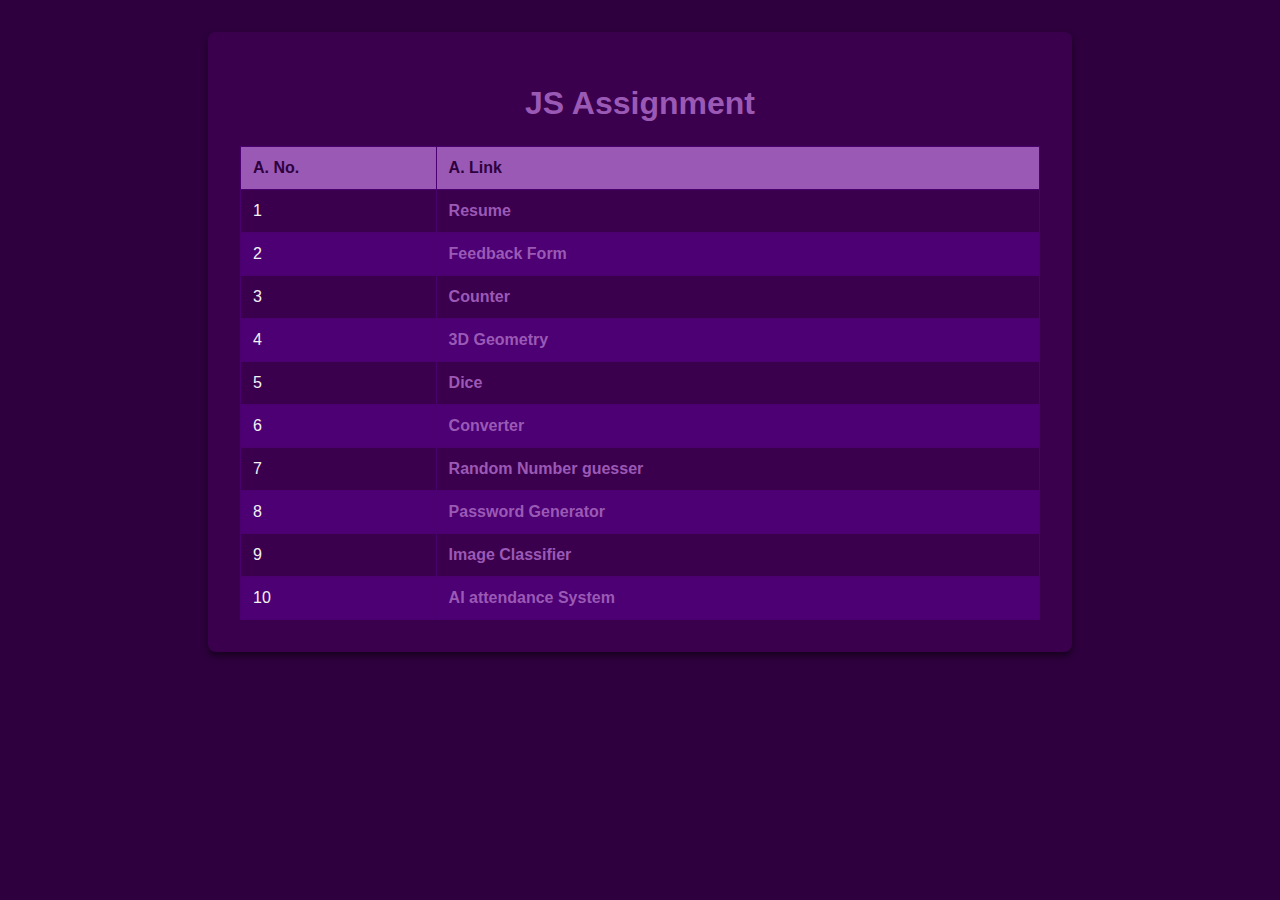
<file: index.html>
<!DOCTYPE html>
<html lang="en">

<head>
    <meta charset="UTF-8">
    <meta name="viewport" content="width=device-width, initial-scale=1.0">
    <title>JS Assignment</title>
    <style>
        body {
            font-family: Arial, sans-serif;
            margin: 0;
            padding: 0;
            background-color: #2e003e;
            /* Dark purple background */
            color: #f3f3f3;
            /* Light gray text */
        }

        .container {
            max-width: 800px;
            margin: 2rem auto;
            padding: 2rem;
            background: #3b004d;
            /* Darker purple container */
            border-radius: 8px;
            box-shadow: 0 4px 6px rgba(0, 0, 0, 0.5);
        }

        h1 {
            text-align: center;
            color: #9b59b6;
            /* Purple header text */
            margin-bottom: 1.5rem;
        }

        table {
            width: 100%;
            border-collapse: collapse;
            margin-top: 1rem;
            text-align: center;
            color: #f3f3f3;
            /* Light gray text for table content */
        }

        thead {
            background-color: #9b59b6;
            /* Purple for header row */
            color: #2e003e;
            /* Dark purple text on header row */
        }

        thead th {
            padding: 0.75rem;
            text-align: left;
            font-weight: bold;
        }

        tbody tr:nth-child(even) {
            background-color: #4c0073;
            /* Slightly lighter purple for even rows */
        }

        tbody tr:nth-child(odd) {
            background-color: #3b004d;
            /* Darker purple for odd rows */
        }

        td,
        th {
            padding: 0.75rem;
            border: 1px solid #4a006e;
            /* Subtle purple border for table cells */
            text-align: left;
        }

        td a {
            text-decoration: none;
            color: #9b59b6;
            /* Purple for links */
            font-weight: bold;
            transition: color 0.3s;
        }

        td a:hover {
            color: #f3f3f3;
            /* Light gray color on hover */
        }
    </style>
</head>

<body>
    <div class="container">
        <h1>JS Assignment</h1>
        <table>
            <thead>
                <tr>
                    <th>A. No.</th>
                    <th>A. Link</th>
                </tr>
            </thead>
            <tbody>
                <tr>
                    <td>1</td>
                    <td><a href="./Task1/index.html" target="_blank">Resume</a></td>
                </tr>
                <tr>
                    <td>2</td>
                    <td><a href="./Task2/index.html" target="_blank">Feedback Form</a></td>
                </tr>
                <tr>
                    <td>3</td>
                    <td><a href="./Task3/index.html" target="_blank">Counter</a></td>
                </tr>
                <tr>
                    <td>4</td>
                    <td><a href="./Task4/index.html" target="_blank">3D Geometry</a></td>
                </tr>
                <tr>
                    <td>5</td>
                    <td><a href="./Task5/index.html" target="_blank">Dice</a></td>
                </tr>
                <tr>
                    <td>6</td>
                    <td><a href="./Task6/index.html" target="_blank">Converter</a></td>
                </tr>
                <tr>
                    <td>7</td>
                    <td><a href="./Task7/index.html" target="_blank">Random Number guesser</a></td>
                </tr>
                <tr>
                    <td>8</td>
                    <td><a href="./Task8/index.html" target="_blank">Password Generator</a></td>
                </tr>
                <tr>
                    <td>9</td>
                    <td><a href="./Task9/index.html" target="_blank">Image Classifier</a></td>
                </tr>
                <tr>
                    <td>10</td>
                    <td><a href="./Task10/index.html" target="_blank">AI attendance System</a></td>
                </tr>


            </tbody>
        </table>
    </div>
</body>

</html>
</file>
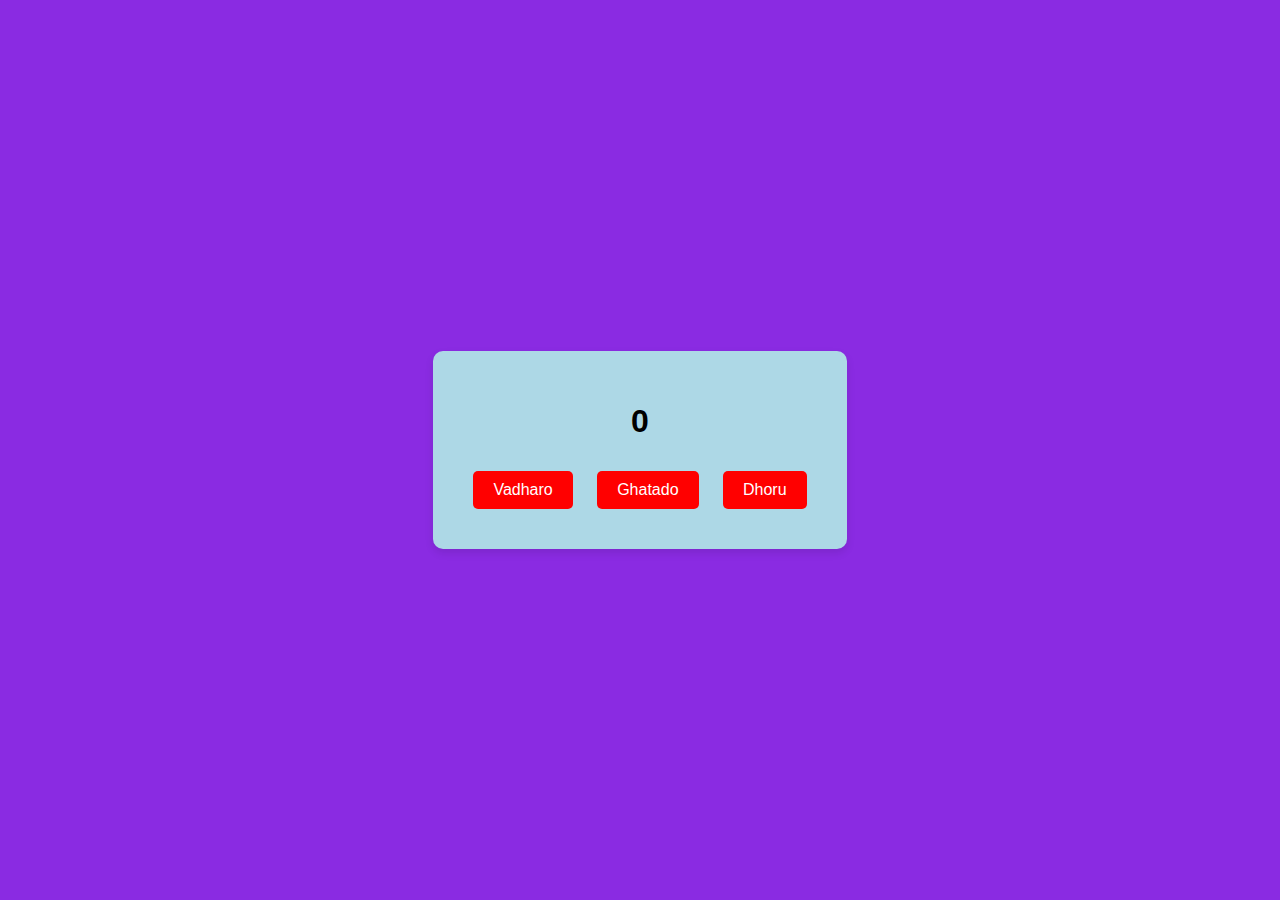
<file: counter/index.html>
<!DOCTYPE html>
<html lang="en">
<head>
    <meta charset="UTF-8">
    <meta name="viewport" content="width=device-width, initial-scale=1.0">
    <title>Counter</title>
    <link rel="stylesheet" href="style.css">
</head>
<body>
    <div class="counter-container">
        <h1 id="counter">0</h1>
        <button id="increment">Vadharo</button>
        <button id="decrement">Ghatado</button>
        <button id="reset">Dhoru</button>
    </div>

    <script src="scripts.js"></script>
</body>
</html>
</file>
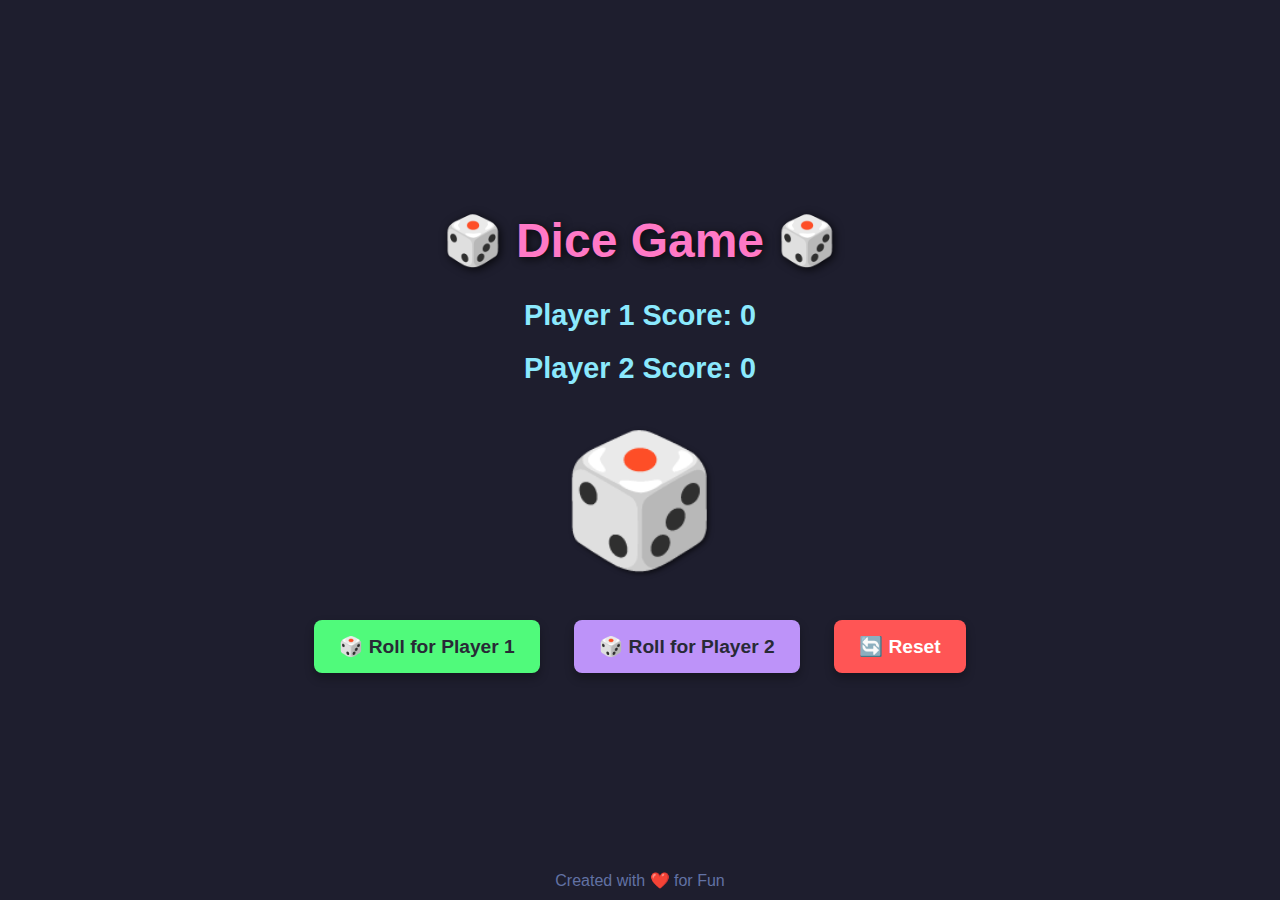
<file: dice/index.html>
<!DOCTYPE html>
<html lang="en">

<head>
    <meta charset="UTF-8">
    <meta name="viewport" content="width=device-width, initial-scale=1.0">
    <title>Dice Game</title>
    <style>
        /* General Body Styling */
        body {
            font-family: 'Segoe UI', Tahoma, Geneva, Verdana, sans-serif;
            text-align: center;
            background-color: #1e1e2e;
            color: #f8f8f2;
            margin: 0;
            padding: 0;
        }

        h1 {
            font-size: 3rem;
            color: #ff79c6;
            margin: 20px 0;
            text-shadow: 2px 2px 10px rgba(0, 0, 0, 0.8);
        }

        .container {
            display: flex;
            flex-direction: column;
            justify-content: center;
            align-items: center;
            height: 100vh;
            margin: 0 auto;
        }

        .player-info {
            font-size: 1.8rem;
            margin: 10px;
            color: #8be9fd;
            font-weight: bold;
        }

        .dice {
            font-size: 8rem;
            margin: 30px 0;
            color: #f1fa8c;
            text-shadow: 2px 2px 5px rgba(0, 0, 0, 0.6);
        }

        .buttons button {
            padding: 15px 25px;
            font-size: 1.2rem;
            margin: 15px;
            cursor: pointer;
            border: none;
            border-radius: 8px;
            font-weight: bold;
            box-shadow: 0 5px 10px rgba(0, 0, 0, 0.3);
            transition: all 0.3s ease;
        }

        .buttons button#roll1 {
            background-color: #50fa7b;
            color: #282a36;
        }

        .buttons button#roll2 {
            background-color: #bd93f9;
            color: #282a36;
        }

        .buttons button.reset {
            background-color: #ff5555;
            color: #fff;
        }

        .buttons button:hover {
            transform: translateY(-5px);
            box-shadow: 0 8px 15px rgba(0, 0, 0, 0.4);
        }

        button:disabled {
            background-color: #44475a;
            color: #6272a4;
            cursor: not-allowed;
        }

        .winner {
            font-size: 2.5rem;
            color: #ffb86c;
            margin-top: 20px;
            text-shadow: 0 2px 5px rgba(0, 0, 0, 0.7);
        }

        footer {
            font-size: 1rem;
            color: #6272a4;
            position: absolute;
            bottom: 10px;
            width: 100%;
        }
    </style>
</head>

<body>
    <div class="container">
        <h1>🎲 Dice Game 🎲</h1>

        <!-- Player Score Display -->
        <div id="player1" class="player-info">Player 1 Score: <span id="score1">0</span></div>
        <div id="player2" class="player-info">Player 2 Score: <span id="score2">0</span></div>

        <!-- Dice Display -->
        <div class="dice" id="dice">🎲</div>

        <!-- Buttons -->
        <div class="buttons">
            <button id="roll1">🎲 Roll for Player 1</button>
            <button id="roll2" disabled>🎲 Roll for Player 2</button>
            <button id="reset" class="reset">🔄 Reset</button>
        </div>

        <!-- Winner Display -->
        <div class="winner" id="winner"></div>
    </div>

    <footer>Created with ❤️ for Fun</footer>

    <!-- Script Integration -->
    <script>
        // Variables
        let player1Score = 0;
        let player2Score = 0;

        const score1El = document.getElementById('score1');
        const score2El = document.getElementById('score2');
        const diceEl = document.getElementById('dice');
        const winnerEl = document.getElementById('winner');
        const roll1Btn = document.getElementById('roll1');
        const roll2Btn = document.getElementById('roll2');
        const resetBtn = document.getElementById('reset');

        // Random Dice Roll
        function rollDice() {
            return Math.floor(Math.random() * 6) + 1;
        }

        // Player 1 Roll
        roll1Btn.addEventListener('click', () => {
            const roll = rollDice();
            player1Score += roll;
            score1El.textContent = player1Score;
            diceEl.textContent = `🎲 ${roll}`;
            roll1Btn.disabled = true;
            roll2Btn.disabled = false;
        });

        // Player 2 Roll
        roll2Btn.addEventListener('click', () => {
            const roll = rollDice();
            player2Score += roll;
            score2El.textContent = player2Score;
            diceEl.textContent = `🎲 ${roll}`;
            roll1Btn.disabled = false;
            roll2Btn.disabled = true;

            // Check for Winner
            if (player1Score >= 20 || player2Score >= 20) {
                winnerEl.textContent =
                    player1Score >= 20
                        ? '🎉 Player 1 Wins! 🎉'
                        : '🎉 Player 2 Wins! 🎉';
                roll1Btn.disabled = true;
                roll2Btn.disabled = true;
            }
        });

        // Reset Game
        resetBtn.addEventListener('click', () => {
            player1Score = 0;
            player2Score = 0;
            score1El.textContent = player1Score;
            score2El.textContent = player2Score;
            diceEl.textContent = '🎲';
            winnerEl.textContent = '';
            roll1Btn.disabled = false;
            roll2Btn.disabled = true;
        });
    </script>
</body>

</html>
</file>
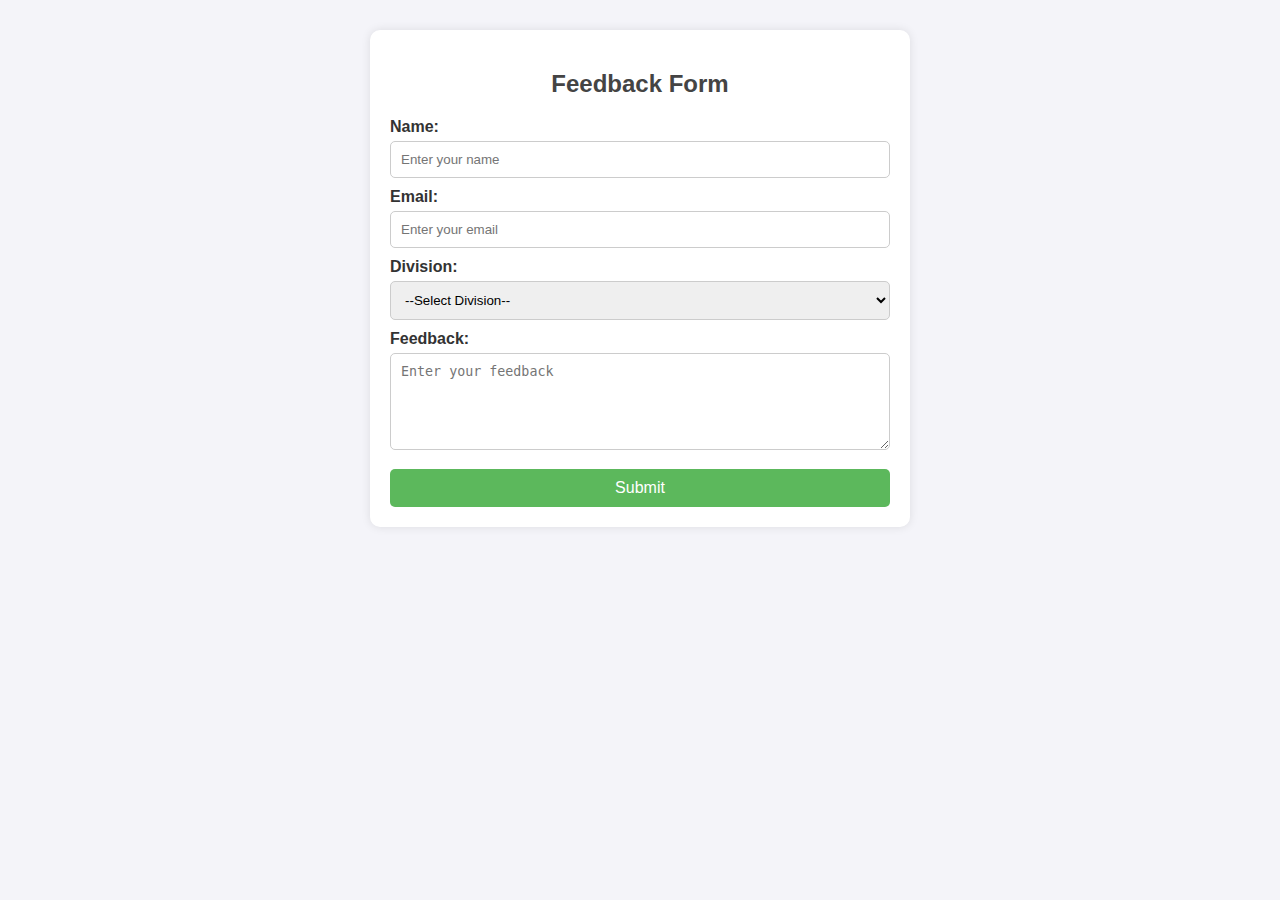
<file: feedback_form/index.html>
<!DOCTYPE html>
<html lang="en">
<head>
  <meta charset="UTF-8">
  <meta name="viewport" content="width=device-width, initial-scale=1.0">
  <title>Feedback Form</title>
  <style>
    body {
      font-family: Arial, sans-serif;
      margin: 0;
      padding: 0;
      background-color: #f4f4f9;
      color: #333;
    }
    .form-container {
      max-width: 500px;
      margin: 30px auto;
      background: #fff;
      padding: 20px;
      box-shadow: 0 0 10px rgba(0, 0, 0, 0.1);
      border-radius: 10px;
    }
    h2 {
      text-align: center;
      color: #444;
    }
    label {
      display: block;
      margin-top: 10px;
      font-weight: bold;
    }
    input, select, textarea, button {
      width: 100%;
      padding: 10px;
      margin-top: 5px;
      box-sizing: border-box;
      border: 1px solid #ccc;
      border-radius: 5px;
    }
    button {
      margin-top: 15px;
      background-color: #5cb85c;
      color: #fff;
      border: none;
      cursor: pointer;
      font-size: 16px;
    }
    button:hover {
      background-color: #4cae4c;
    }
  </style>
</head>
<body>
  <div class="form-container">
    <h2>Feedback Form</h2>
    <form id="feedbackForm">
      <label for="name">Name:</label>
      <input type="text" id="name" placeholder="Enter your name">

      <label for="email">Email:</label>
      <input type="email" id="email" placeholder="Enter your email">

      <label for="division">Division:</label>
      <select id="division">
        <option value="">--Select Division--</option>
        <option value="6ITA">6ITA</option>
        <option value="6ITB">6ITB</option>
        <option value="6ITC">6ITC</option>
        <option value="6ITD">6ITD</option>
      </select>

      <label for="feedback">Feedback:</label>
      <textarea id="feedback" rows="5" placeholder="Enter your feedback"></textarea>

      <button type="button" onclick="submitFeedback()">Submit</button>
    </form>
  </div>

  <script>
    function submitFeedback() {
      // Capture input values
      const name = document.getElementById("name").value;
      const email = document.getElementById("email").value;
      const division = document.getElementById("division").value;
      const feedback = document.getElementById("feedback").value;

      // Check if all fields are filled
      if (name && email && division && feedback) {
        console.log("Feedback Submitted:");
        console.log("Name:", name);
        console.log("Email:", email);
        console.log("Division:", division);
        console.log("Feedback:", feedback);

        // Clear the form after submission
        document.getElementById("feedbackForm").reset();

        // Simple success alert
        alert(`Thanks for the feedback ${name}`);
      } else {
        alert("Please fill all the fields before submitting.");
      }
    }
  </script>
</body>
</html>
</file>
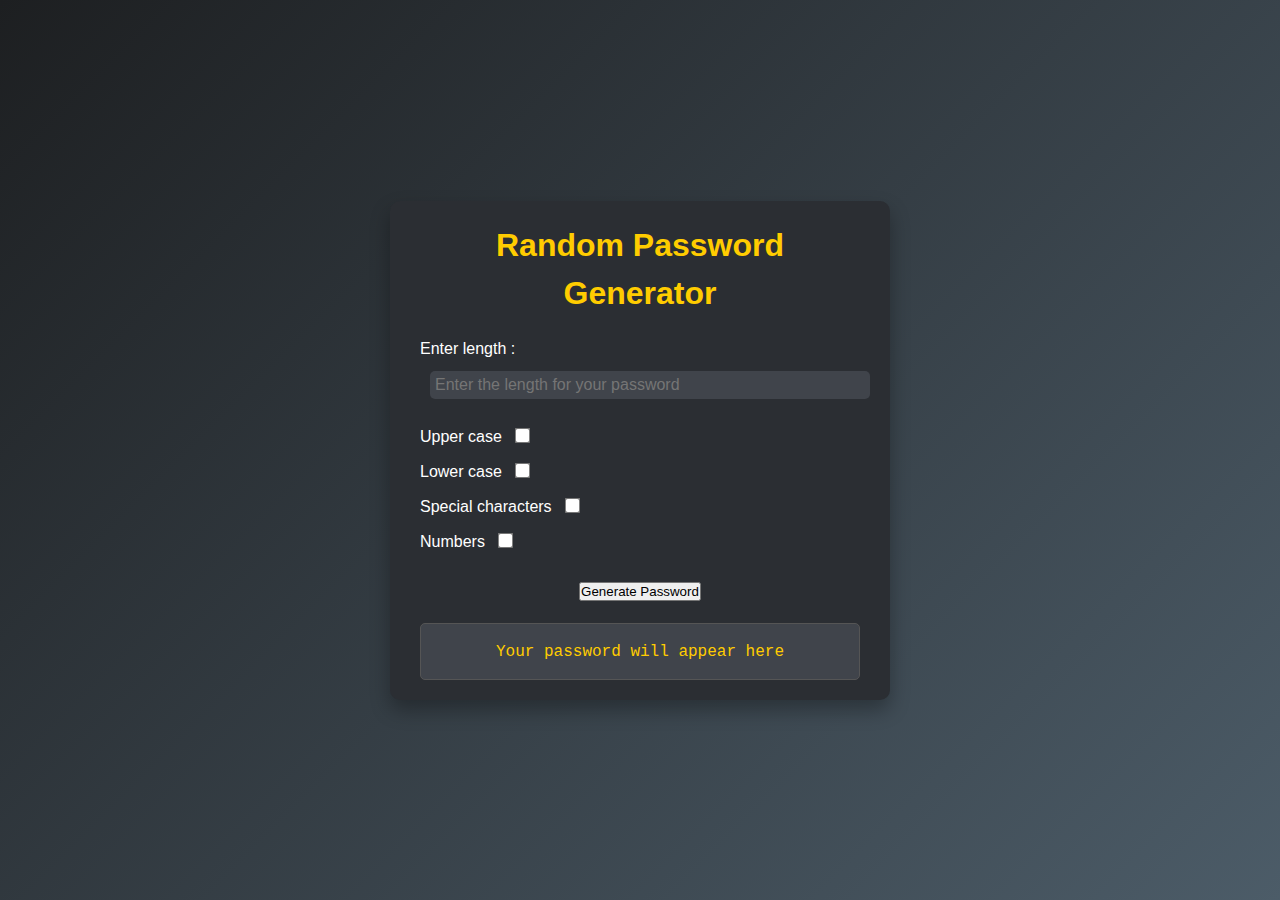
<file: password_generator/index.html>
<!DOCTYPE html>
<html>
<head>
    <meta charset='utf-8'>
    <meta http-equiv='X-UA-Compatible' content='IE=edge'>
    <title>Random Password Generator</title>
    <meta name='viewport' content='width=device-width, initial-scale=1'>
    <link rel='stylesheet' href='style.css'>
    <script src='script.js'></script>
</head>
<body>
    <div class="maincont">
        <h1 class="heading"> Random Password Generator </h1>

        <div class="length">
            <label for="select-length"> Enter length : </label>
            <input type="number" id="Enter-length" placeholder="Enter the length for your password"></input><br>
        </div>
        <div class="options">
            <label for="Upper-case"> Upper case</label>
            <input type="checkbox" id="Upper-case"></input><br>

            <label for="Lower-case"> Lower case</label>
            <input type="checkbox" id="Lower-case"></input><br>

            <label for="Special-characters"> Special characters</label>
            <input type="checkbox" id="special"></input><br>

            <label for="Numbers"> Numbers</label>
            <input type="checkbox" id="numbers"></input><br>
        </div>
        <button onclick="generate()">Generate Password</button>
        
        <div class="output">
            <code id="output"> Your password will appear here</code>
        </div>
    </div>
</body>
</html>
</file>
<file: counter/style.css>
body {
    font-family: Arial, sans-serif;
    display: flex;
    justify-content: center;
    align-items: center;
    height: 100vh;
    margin: 0;
    background-color: blueviolet;
}

.counter-container {
    text-align: center;
    background-color: lightblue;
    padding: 30px;
    border-radius: 10px;
    box-shadow: 0 4px 8px rgba(0, 0, 0, 0.1);
}

button {
    padding: 10px 20px;
    margin: 10px;
    font-size: 16px;
    cursor: pointer;
    background-color: red;
    color: white;
    border: none;
    border-radius: 5px;
    transition: background-color 0.3s;
}

button:hover {
    background-color: darkred;
}
</file>
<file: password_generator/style.css>
/* Reset and global styles */
* {
    margin: 0;
    padding: 0;
    box-sizing: border-box;
}

body {
    font-family: 'Arial', sans-serif;
    font-size: 16px;
    line-height: 1.5;
    background: linear-gradient(135deg, #1d1f21, #4c5c68);
    color: #ffffff;
    display: flex;
    justify-content: center;
    align-items: center;
    height: 100vh;
    padding: 0 20px;
}

/* Main container */
.maincont {
    background: #2b2e33;
    border-radius: 10px;
    box-shadow: 0px 10px 20px rgba(0, 0, 0, 0.3);
    padding: 20px 30px;
    width: 100%;
    max-width: 500px;
    text-align: center;
}

/* Heading */
.heading {
    font-size: 2rem;
    font-weight: bold;
    margin-bottom: 20px;
    color: #ffcc00;
}

/* Form sections */
.length,
.options {
    margin-bottom: 20px;
    text-align: left;
}

/* Labels */
label {
    font-size: 1rem;
    color: #ffffff;
    margin-bottom: 5px;
    display: inline-block;
}

/* Inputs */
input[type="number"],
input[type="checkbox"] {
    margin-top: 10px;
    margin-left: 10px;
    font-size: 1rem;
    padding: 5px;
    background: #40444b;
    border: none;
    border-radius: 5px;
    color: #ffffff;
}

input[type="number"] {
    width: 100%;
    margin-top: 5px;
}

input[type="checkbox"] {
    transform: scale(1.2);
}

/* Output */
.output {
    margin-top: 20px;
    padding: 15px;
    background: #40444b;
    border: 1px solid #555;
    border-radius: 5px;
    font-size: 1rem;
    word-wrap: break-word;
}

#output {
    color: #ffcc00;
    font-family: 'Courier New', Courier, monospace;
}

/* Responsive Design */
@media (max-width: 768px) {
    .maincont {
        padding: 15px 20px;
    }

    .heading {
        font-size: 1.8rem;
    }

    label,
    input {
        font-size: 0.9rem;
    }
}
</file>
